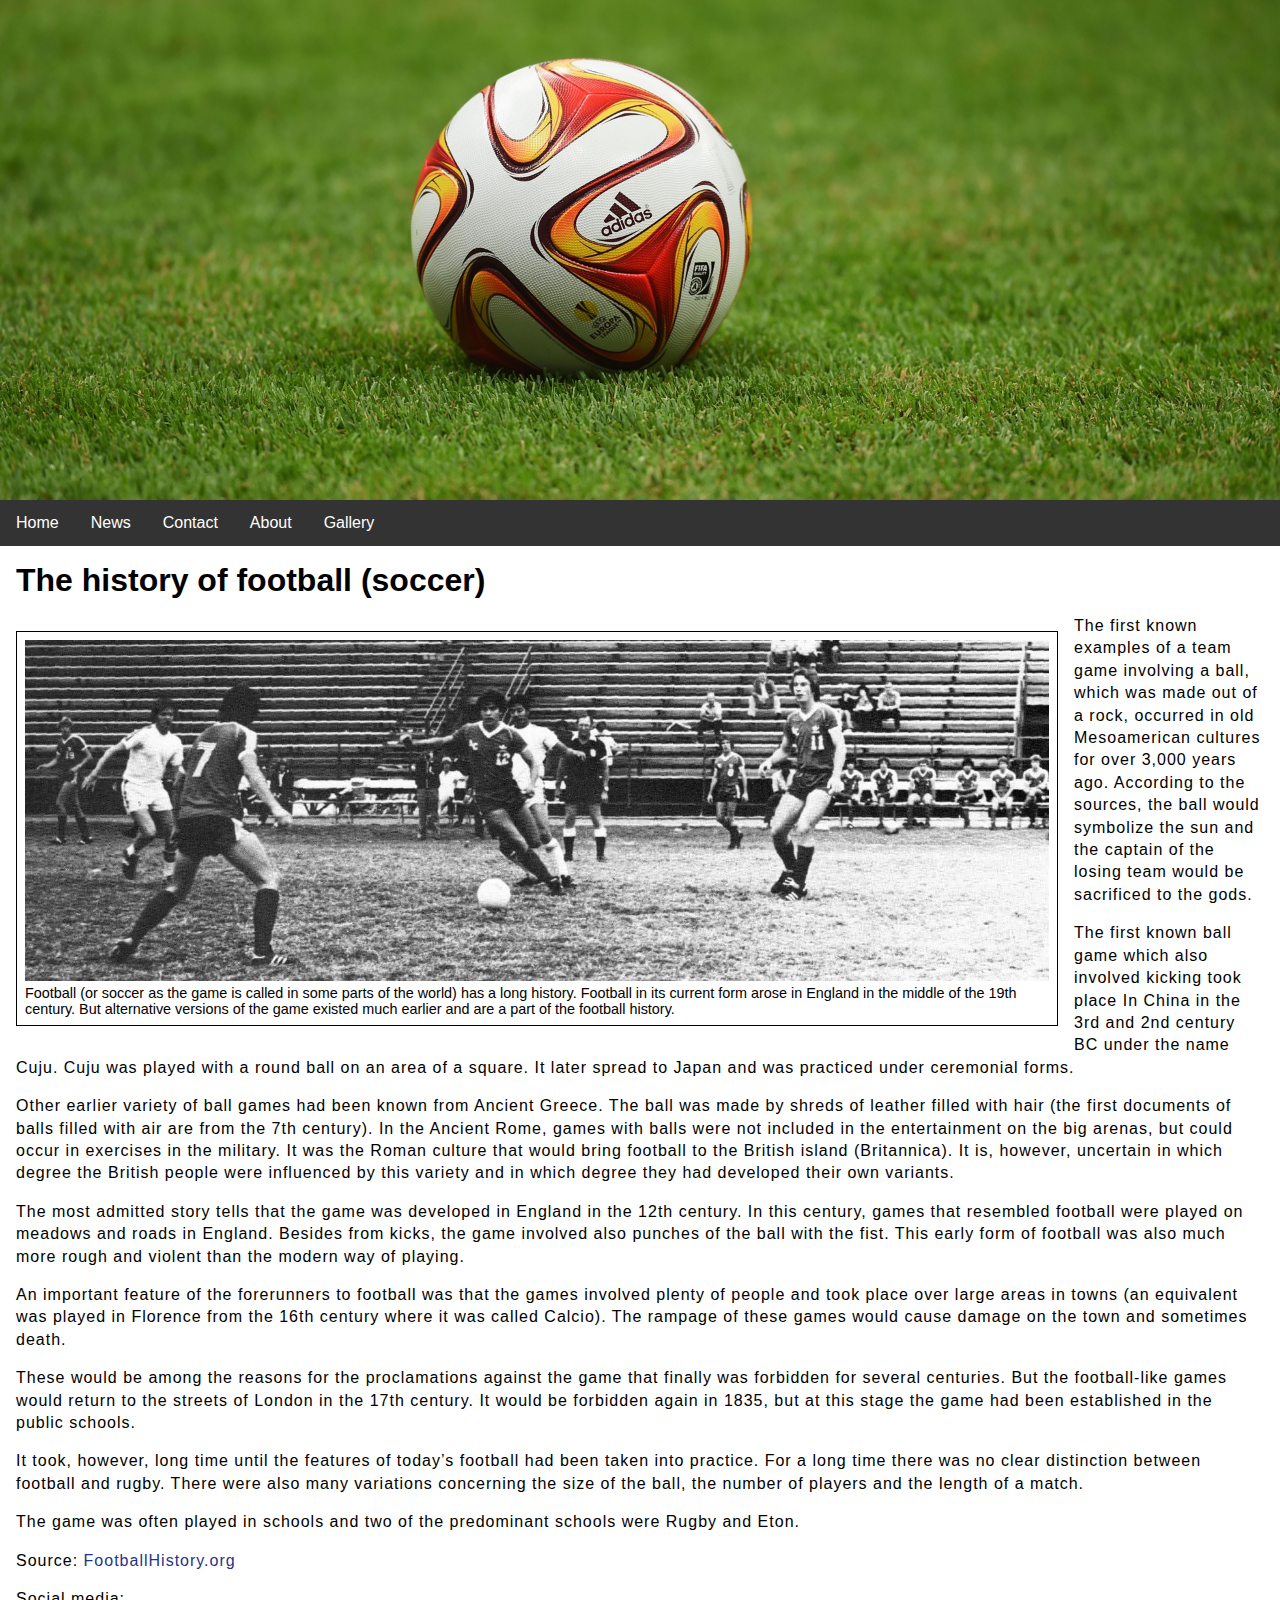
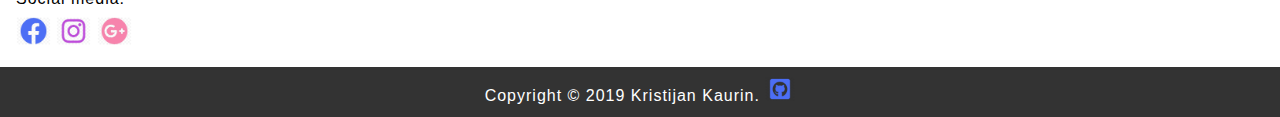
<file: index.html>
<!DOCTYPE html>
<html>
	<head>
		
		<!-- CSS -->
		<link rel="stylesheet" href="style.css">
		<!-- End CSS -->
		<!-- meta elements -->
		<meta name="viewport" content="width=device-width; initial-scale=1.0; maximum-scale=1.0; user-scalable=0;">
        <meta http-equiv="content-type" content="text/html; charset=utf-8">
        <meta name="description" content="some description">
        <meta name="keywords" content="keyword 1, keyword 2, keyword 3, keyword 4, ...">
		<title>Projekt</title>
	</head>
<body>
	<header>
		<div class="hero-image"></div>
		<nav>
			<ul>
			  <li><a href="index.html">Home</a></li>
			  <li><a href="news.html">News</a></li>
			  <li><a href="contact.html">Contact</a></li>
			  <li><a href="about-us.html">About</a></li>
			  <li><a href="gallery.html">Gallery</a></li>
			</ul>
		</nav>
	</header>
	<main>
		<h1>The history of football (soccer)</h1>
		<figure>
			<img src="img/nogomet.jpg" alt="nogomet" title="nogomet">
			<figcaption>Football (or soccer as the game is called in some parts of the world) has a long history. Football in its current form arose in England in the middle of the 19th century. But alternative versions of the game existed much earlier and are a part of the football history.</figcaption>
		</figure>
		<p>The first known examples of a team game involving a ball, which was made out of a rock, occurred in old Mesoamerican cultures for over 3,000 years ago. According to the sources, the ball would symbolize the sun and the captain of the losing team would be sacrificed to the gods.</p>
		<p>The first known ball game which also involved kicking took place In China in the 3rd and 2nd century BC under the name Cuju. Cuju was played with a round ball on an area of a square. It later spread to Japan and was practiced under ceremonial forms.</p>
		<p>Other earlier variety of ball games had been known from Ancient Greece. The ball was made by shreds of leather filled with hair (the first documents of balls filled with air are from the 7th century). In the Ancient Rome, games with balls were not included in the entertainment on the big arenas, but could occur in exercises in the military. It was the Roman culture that would bring football to the British island (Britannica). It is, however, uncertain in which degree the British people were influenced by this variety and in which degree they had developed their own variants.</p>
		<p>The most admitted story tells that the game was developed in England in the 12th century. In this century, games that resembled football were played on meadows and roads in England. Besides from kicks, the game involved also punches of the ball with the fist. This early form of football was also much more rough and violent than the modern way of playing.</p>
		<p> An important feature of the forerunners to football was that the games involved plenty of people and took place over large areas in towns (an equivalent was played in Florence from the 16th century where it was called Calcio). The rampage of these games would cause damage on the town and sometimes death. </p>
		<p>These would be among the reasons for the proclamations against the game that finally was forbidden for several centuries. But the football-like games would return to the streets of London in the 17th century. It would be forbidden again in 1835, but at this stage the game had been established in the public schools.</p>
		<p>It took, however, long time until the features of today’s football had been taken into practice. For a long time there was no clear distinction between football and rugby. There were also many variations concerning the size of the ball, the number of players and the length of a match.</p>
		<p>The game was often played in schools and two of the predominant schools were Rugby and Eton.</p>
	
		<p>Source: <a href="https://www.footballhistory.org/" target="_blank">FootballHistory.org</a></p>
		<p>Social media:<br>
			<a href="https://hr-hr.facebook.com/" target="_blank"><img src="img/facebook.png" alt="Facebook" title="Facebook" style="width:35px; margin-top:0.4em"></a>
			<a href="https://www.instagram.com/?hl=hr" target="_blank"><img src="img/instagram.png" alt="Instagram" title="Instagram" style="width:35px; margin-top:0.4em"></a>
			<a href="https://accounts.google.com/ServiceLogin/signinchooser?passive=1209600&continue=https%3A%2F%2Faboutme.google.com%2Fu%2F0%2F&followup=https%3A%2F%2Faboutme.google.com%2Fu%2F0%2F&flowName=GlifWebSignIn&flowEntry=ServiceLogin" target="_blank"><img src="img/google+.png" alt="Google+" title="Google+" style="width:35px; margin-top:0.4em"></a>
		</p>
	</main>
	<footer>
		<p>Copyright &copy; 2019 Kristijan Kaurin. <a href="https://github.com/"><img src="img/github.png" title="Github" alt="Github"></a></p>
	</footer>
</body>
</html>
</file>
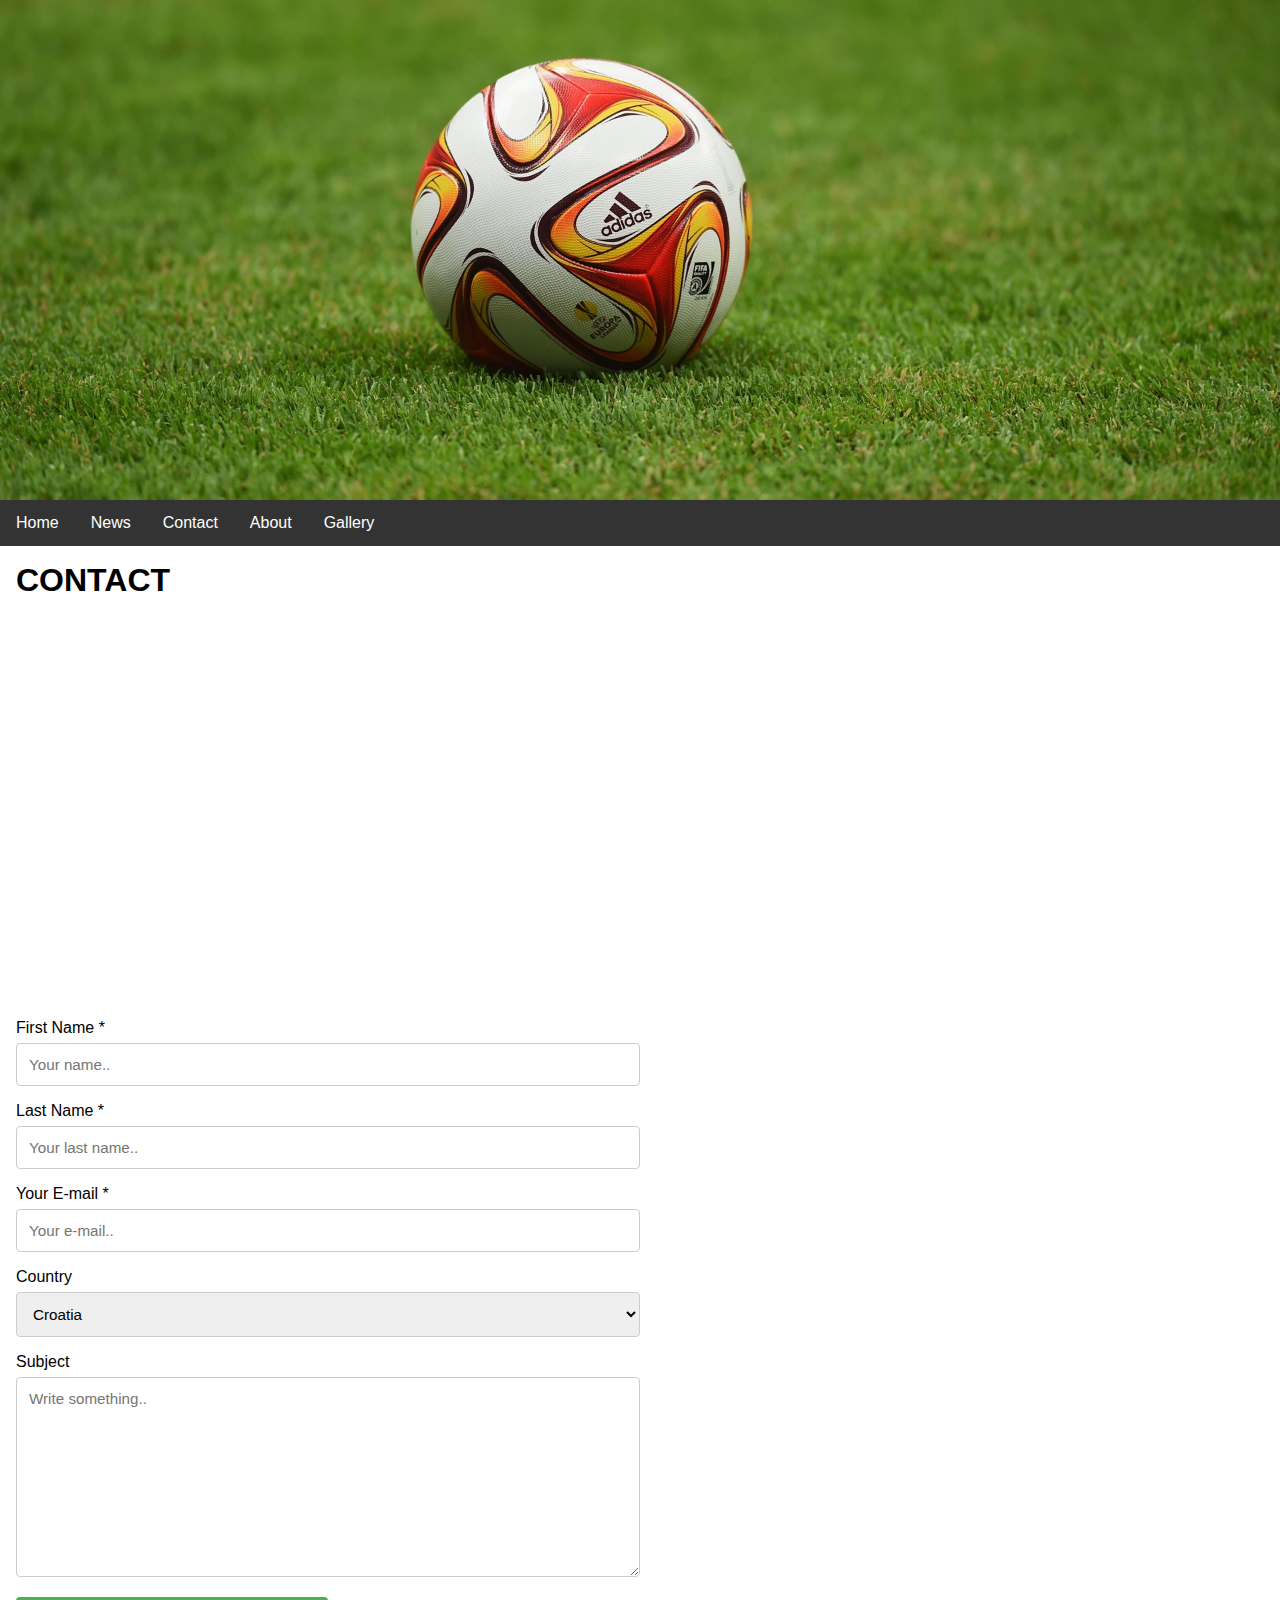
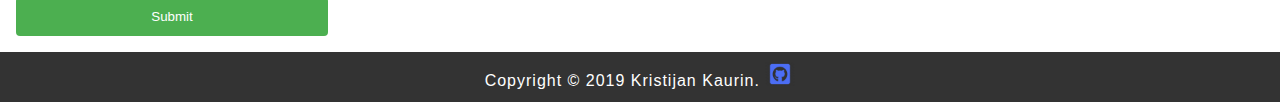
<file: contact.html>
<!DOCTYPE html>
<html>
	<head>
		
		<!-- CSS -->
		<link rel="stylesheet" href="style.css">
		<!-- End CSS -->
		<!-- meta elements -->
		<meta name="viewport" content="width=device-width; initial-scale=1.0; maximum-scale=1.0; user-scalable=0;">
        <meta http-equiv="content-type" content="text/html; charset=utf-8">
        <meta name="description" content="some description">
        <meta name="keywords" content="keyword 1, keyword 2, keyword 3, keyword 4, ...">
		<title>Projekt - News</title>
	</head>
<body>
	<header>
		<div class="hero-image"></div>
		<nav>
			<ul>
			  <li><a href="index.html">Home</a></li>
			  <li><a href="news.html">News</a></li>
			  <li><a href="contact.html">Contact</a></li>
			  <li><a href="about-us.html">About</a></li>
			  <li><a href="gallery.html">Gallery</a></li>
			</ul>
		</nav>
	</header>
	<main>
			<h1>CONTACT</h1>
			<div id="contact">
					<iframe src="https://www.google.com/maps/embed?pb=!1m18!1m12!1m3!1d2864.3588459062516!2d15.217720015333034!3d44.117219979108114!2m3!1f0!2f0!3f0!3m2!1i1024!2i768!4f13.1!3m3!1m2!1s0x4761fa12aa619e49%3A0xb67fec107e62d3aa!2sMorske%20Orgulje!5e0!3m2!1shr!2shr!4v1578420388808!5m2!1shr!2shr" width="100%" height="400" frameborder="0" style="border:0" allowfullscreen></iframe>
					<form action="http://work2.eburza.hr/pwa/responzive-page/send-contact.php" id="contact_form" name="contact_form" method="POST">
							<label for="fname">First Name *</label>
							<input type="text" id="fname" name="firstname" placeholder="Your name.." required>

							<label for="lname">Last Name *</label>
							<input type="text" id="lname" name="lastname" placeholder="Your last name.." required>
							
							<label for="lname">Your E-mail *</label>
							<input type="email" id="email" name="email" placeholder="Your e-mail.." required>

							<label for="country">Country</label>
							<select id="country" name="country">
							  <option value="">Please select</option>
							  <option value="HR" selected>Croatia</option>
							  <option value="F">France</option>
							  <option value="BIH">Bosnia and Herzegovina</option>
							  <option value="I">Italy</option>
							  <option value="SRB">Serbia</option>
							  <option value="NL">Netherland</option>
							</select>

							<label for="subject">Subject</label>
							<textarea id="subject" name="subject" placeholder="Write something.." style="height:200px"></textarea>

							<input type="submit" value="Submit">
					</form>
			</div>
	</main>
	<footer>
		<p>Copyright &copy; 2019 Kristijan Kaurin. <a href="https://github.com/"><img src="img/github.png" title="Github" alt="Github"></a></p>
	</footer>
</body>
</html>
</file>
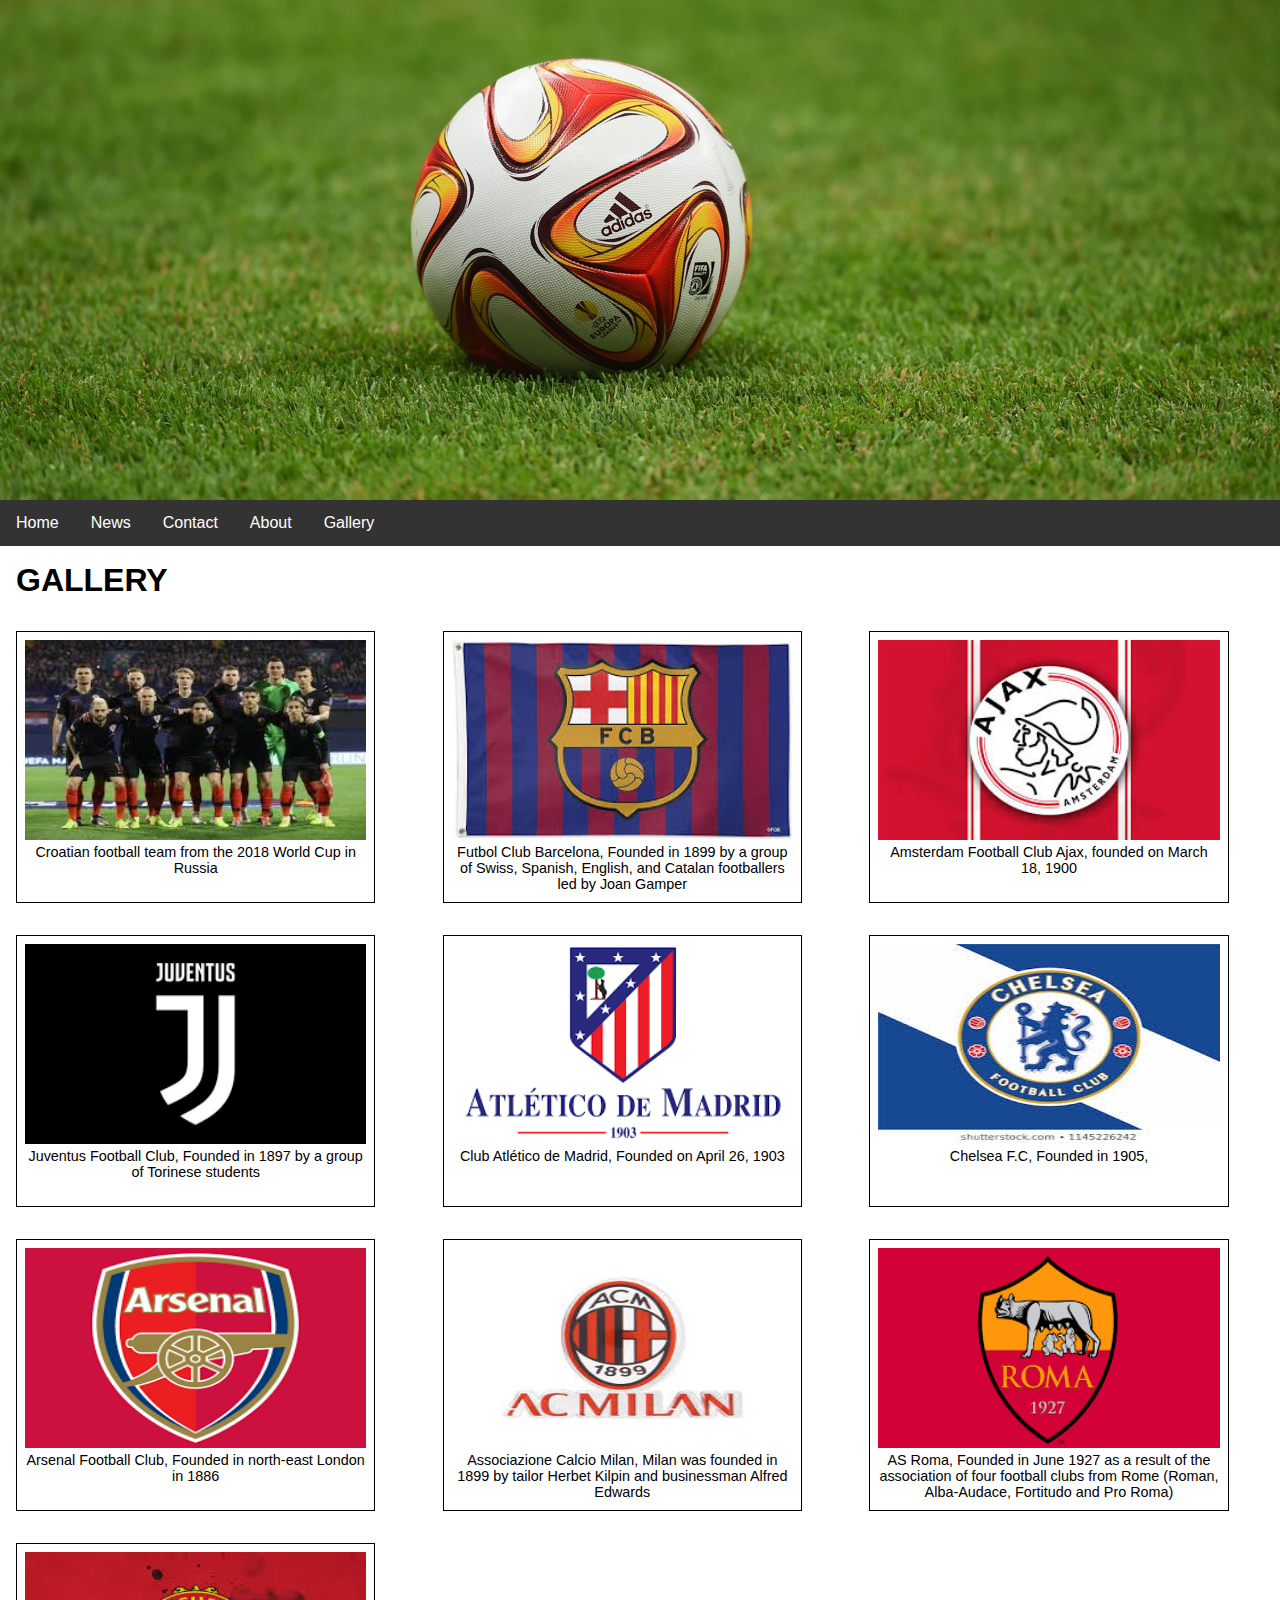
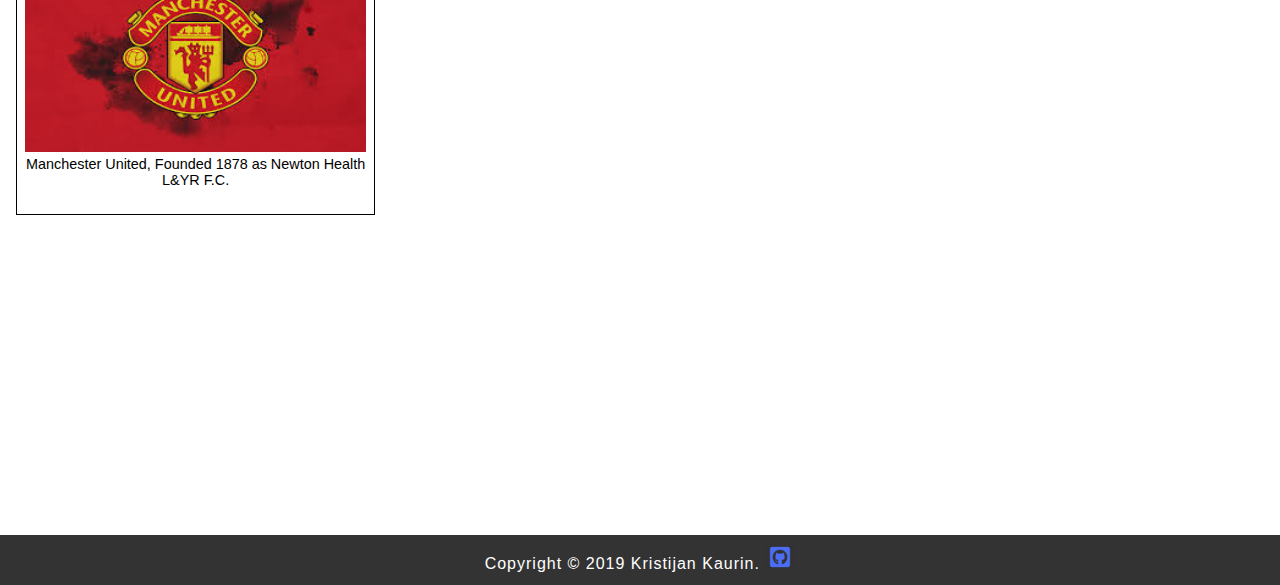
<file: gallery.html>
<!DOCTYPE html>
<html>
	<head>
		
		<!-- CSS -->
		<link rel="stylesheet" href="style.css">
		<!-- End CSS -->
		<!-- meta elements -->
		<meta name="viewport" content="width=device-width; initial-scale=1.0; maximum-scale=1.0; user-scalable=0;">
        <meta http-equiv="content-type" content="text/html; charset=utf-8">
        <meta name="description" content="some description">
        <meta name="keywords" content="keyword 1, keyword 2, keyword 3, keyword 4, ...">
		<title>Projekt - Gallery</title>
	</head>
<body>
	<header>
		<div class="hero-image"></div>
		<nav>
			<ul>
			  <li><a href="index.html">Home</a></li>
			  <li><a href="news.html">News</a></li>
			  <li><a href="contact.html">Contact</a></li>
			  <li><a href="about-us.html">About</a></li>
			  <li><a href="gallery.html">Gallery</a></li>
			</ul>
		</nav>
	</header>
	<main>
			<h1>GALLERY</h1>
			<div id="gallery">
					<figure id="1">
							<img src="gallery/hrv.jpg" alt="Croatian football team" title="Croatian football team">
							<figcaption>Croatian football team from the 2018 World Cup in Russia<figcaption>
					</figure>
					<figure id="2">
							<img src="gallery/barcelona.jpg" alt="Barcelona" title="Barcelona">
							<figcaption>Futbol Club Barcelona, Founded in 1899 by a group of Swiss, Spanish, English, and Catalan footballers led by Joan Gamper<figcaption>
					</figure>
					<figure id="3">
							<img src="gallery/ajax.jpg" alt="Ajax" title="Ajax">
							<figcaption>Amsterdam Football Club Ajax, founded on March 18, 1900<figcaption>
					</figure>
					<figure id="4">
							<img src="gallery/juve.jpg" alt="Juventus" title="Juventus">
							<figcaption>Juventus Football Club, Founded in 1897 by a group of Torinese students<figcaption>
					</figure>
					<figure id="5">
							<img src="gallery/atl.jpg" alt="Atletico Madrid" title="Atletico Madrid">
							<figcaption>Club Atlético de Madrid, Founded on April 26, 1903<figcaption>
					</figure>
					<figure id="6">
							<img src="gallery/chelsea.jpg" alt="Chelsea" title="Chelsea">
							<figcaption>Chelsea F.C, Founded in 1905,<figcaption>
					</figure>
					<figure id="7">
							<img src="gallery/arsenal.jpg" alt="Arsenal" title="Arsenal">
							<figcaption>Arsenal Football Club, Founded in north-east London in 1886<figcaption>
					</figure>
					<figure id="8">
							<img src="gallery/milan.jpg" alt="Milan" title="Milan">
							<figcaption>Associazione Calcio Milan, Milan was founded in 1899 by tailor Herbet Kilpin and businessman Alfred Edwards<figcaption>
					</figure>
					<figure id="9">
							<img src="gallery/roma.jpg" alt="Roma" title="Roma">
							<figcaption>AS Roma, Founded in June 1927 as a result of the association of four football clubs from Rome (Roman, Alba-Audace, Fortitudo and Pro Roma)<figcaption>
					</figure>
					<figure id="10">
							<img src="gallery/utd.jpg" alt="Manchester United" title="Manchester United">
							<figcaption>Manchester United, Founded 1878 as Newton Health L&YR F.C.<figcaption>
					</figure>
			<div>
	</main>
	<footer>
		<p>Copyright &copy; 2019 Kristijan Kaurin. <a href="https://github.com/"><img src="img/github.png" title="Github" alt="Github"></a></p>
	</footer>
</body>
</html>
</file>
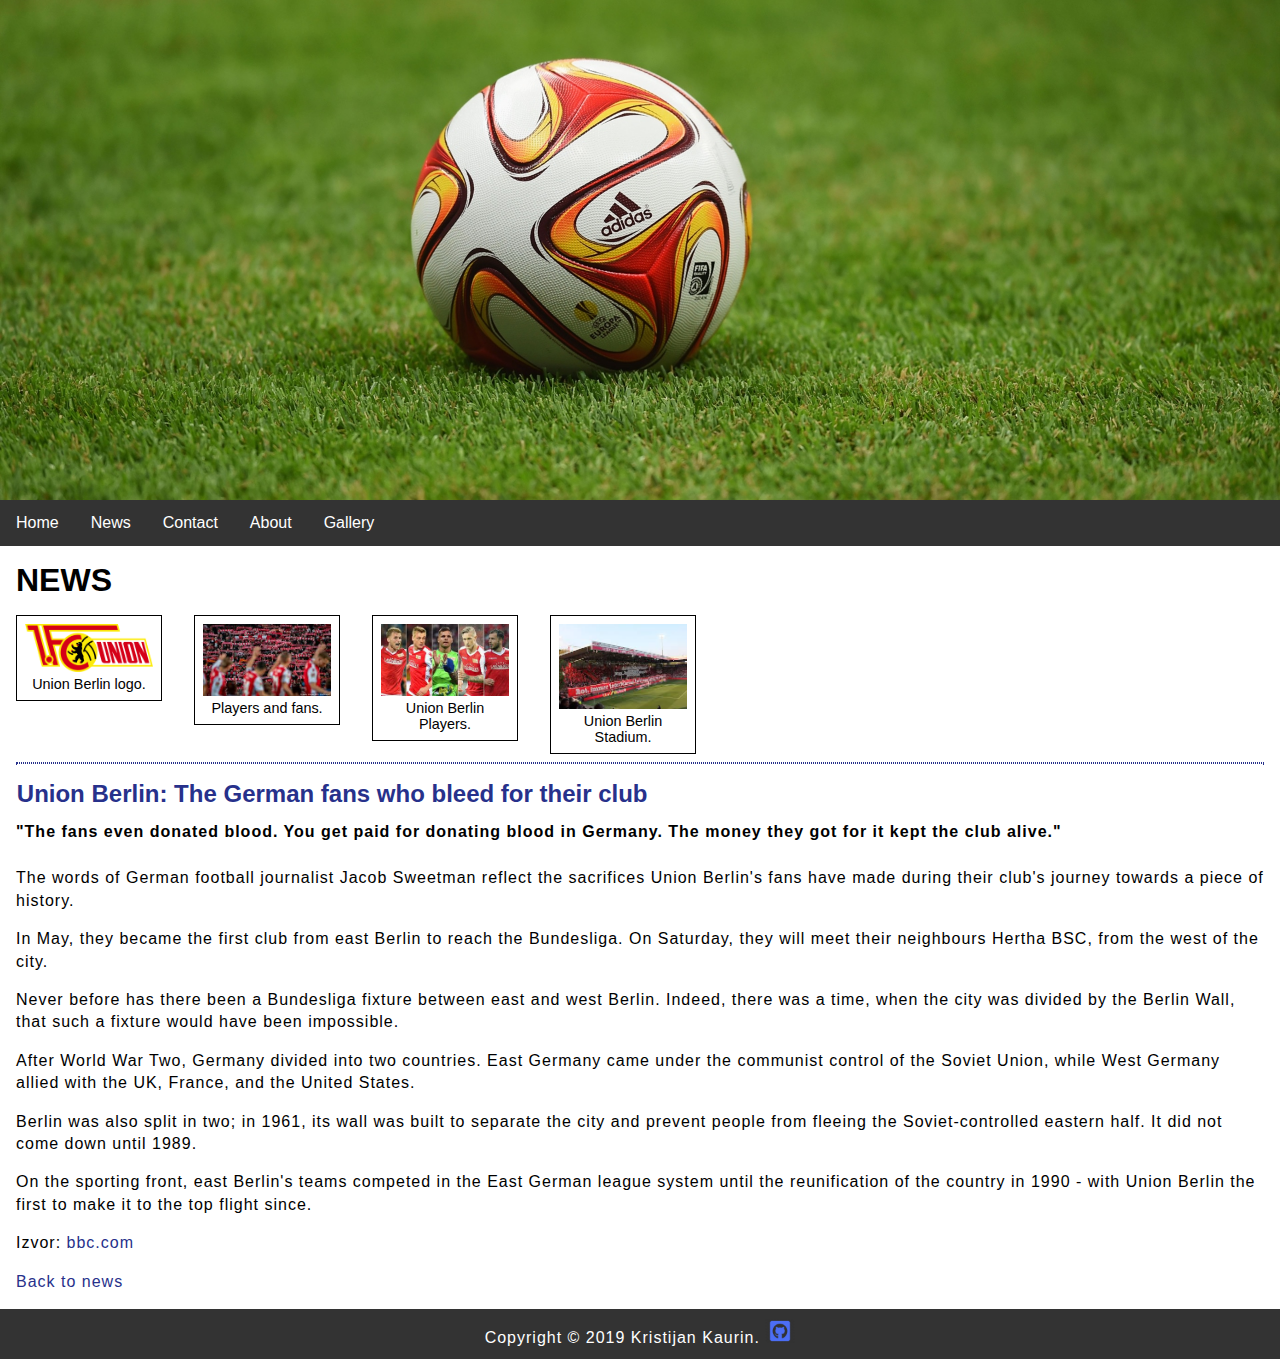
<file: news-1.html>
<!DOCTYPE html>
<html>
	<head>
		
		<!-- CSS -->
		<link rel="stylesheet" href="style.css">
		<!-- End CSS -->
		<!-- meta elements -->
		<meta name="viewport" content="width=device-width; initial-scale=1.0; maximum-scale=1.0; user-scalable=0;">
        <meta http-equiv="content-type" content="text/html; charset=utf-8">
        <meta name="description" content="some description">
        <meta name="keywords" content="keyword 1, keyword 2, keyword 3, keyword 4, ...">
		<title>Projekt - News</title>
	</head>
<body>
	<header>
		<div class="hero-image"></div>
		<nav>
			<ul>
			  <li><a href="index.html">Home</a></li>
			  <li><a href="news.html">News</a></li>
			  <li><a href="contact.html">Contact</a></li>
			  <li><a href="about-us.html">About</a></li>
			  <li><a href="gallery.html">Gallery</a></li>
			</ul>
		</nav>
	</header>
	<main>
	
			<h1>NEWS</h1>
			<div id="news_gallery">
					<figure id="1">
							<img src="news/news-1-1.jpg" alt="Union Berlin logo." title="Union Berlin logo.">
							<figcaption>Union Berlin logo.<figcaption>
					</figure>
					<figure id="2">
							<img src="news/news-1-2.jpg" alt="Players and fans." title="Players and fans.">
							<figcaption>Players and fans.<figcaption>
					</figure>
					<figure id="3">
							<img src="news/news-1-3.jpg" alt="Union Berlin Players." title="Union Berlin Players.">
							<figcaption>Union Berlin Players.<figcaption>
					</figure>
					<figure id="4">
							<img src="news/news-1-4.jpg" alt="Union Berlin Stadium." title="Union Berlin Stadium.">
							<figcaption>Union Berlin Stadium.<figcaption>
					</figure>
			</div>
			<hr>
			<div class="news">
					<h2>Union Berlin: The German fans who bleed for their club</h2>
					<p class="description">"The fans even donated blood. You get paid for donating blood in Germany. The money they got for it kept the club alive."</p>
					<p>The words of German football journalist Jacob Sweetman reflect the sacrifices Union Berlin's fans have made during their club's journey towards a piece of history.</p>
					<p>In May, they became the first club from east Berlin to reach the Bundesliga. On Saturday, they will meet their neighbours Hertha BSC, from the west of the city.</p>
					<p>Never before has there been a Bundesliga fixture between east and west Berlin. Indeed, there was a time, when the city was divided by the Berlin Wall, that such a fixture would have been impossible.</p>
					<p>After World War Two, Germany divided into two countries. East Germany came under the communist control of the Soviet Union, while West Germany allied with the UK, France, and the United States.</p>
					<p>Berlin was also split in two; in 1961, its wall was built to separate the city and prevent people from fleeing the Soviet-controlled eastern half. It did not come down until 1989.</p>
					<p>On the sporting front, east Berlin's teams competed in the East German league system until the reunification of the country in 1990 - with Union Berlin the first to make it to the top flight since.</p>
					<p>Izvor: <a href="https://www.bbc.com/sport/football/50225455" target="_blank">bbc.com</a></p>
					<p><a href="news.html">Back to news</a></p>
			</div>
	</main>
	<footer>
		<p>Copyright &copy; 2019 Kristijan Kaurin. <a href="https://github.com/"><img src="img/github.png" title="Github" alt="Github"></a></p>
	</footer>
</body>
</html>
</file>
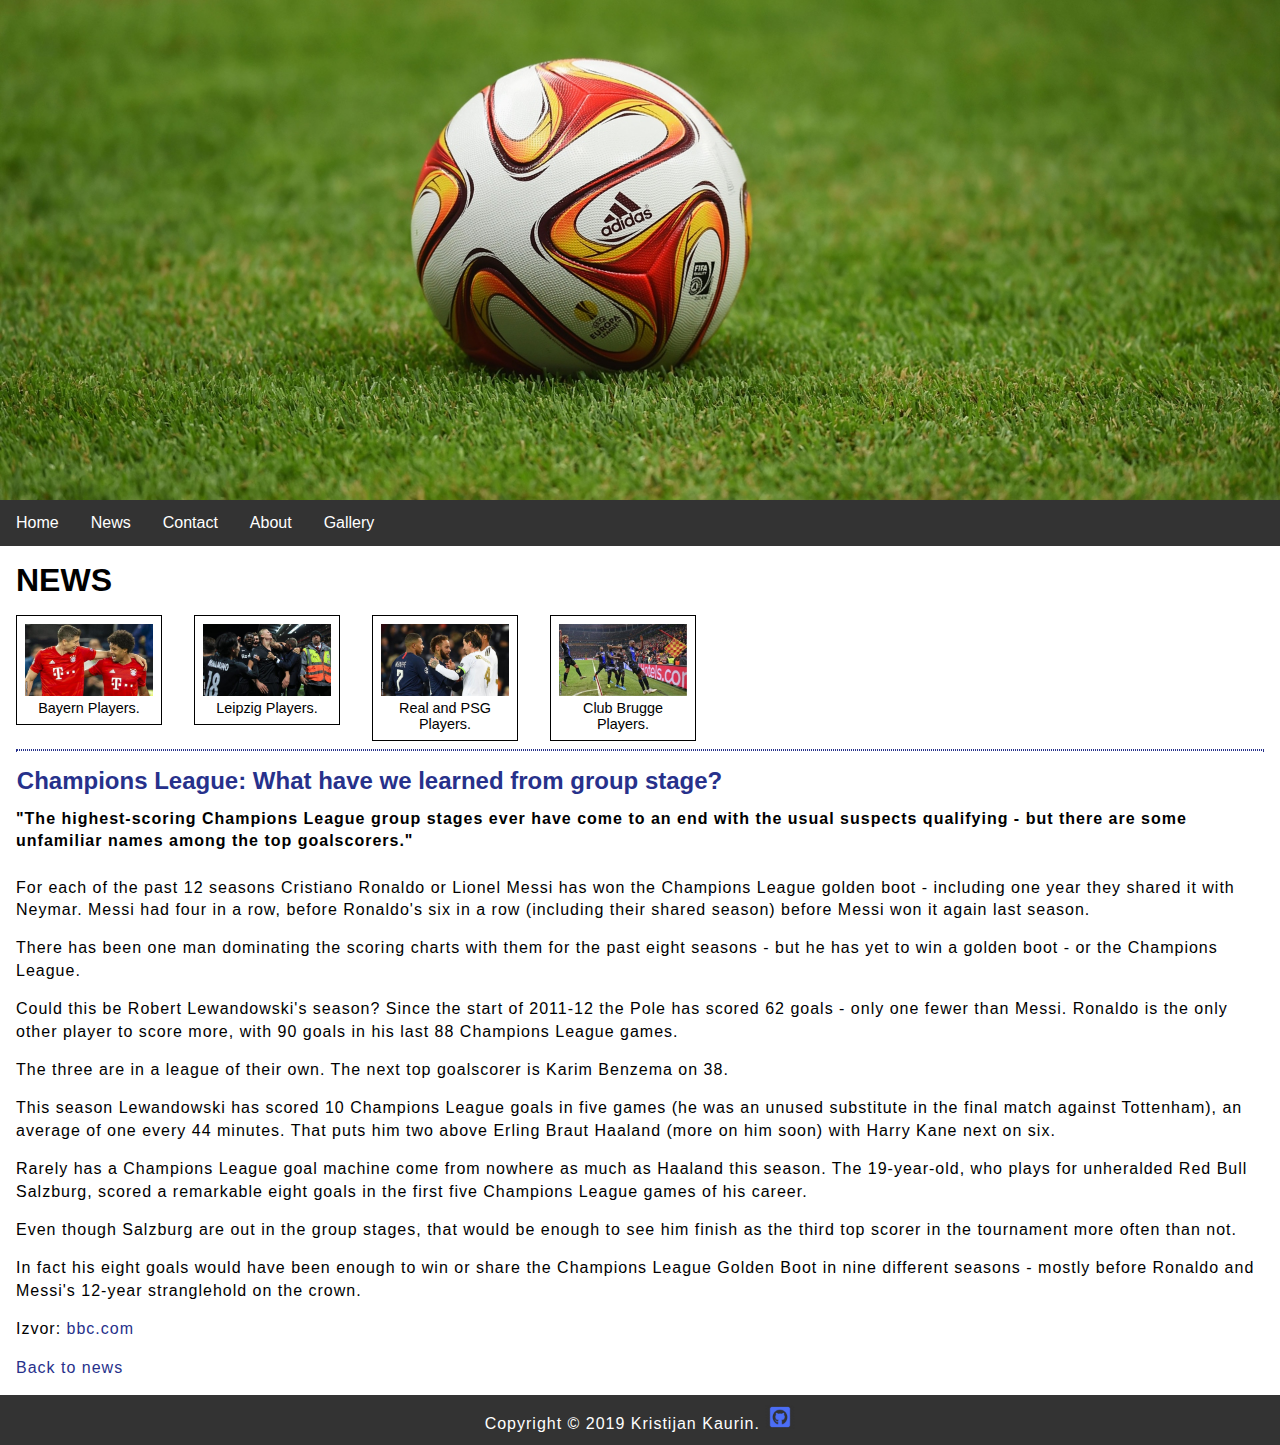
<file: news-2.html>
<!DOCTYPE html>
<html>
	<head>
		
		<!-- CSS -->
		<link rel="stylesheet" href="style.css">
		<!-- End CSS -->
		<!-- meta elements -->
		<meta name="viewport" content="width=device-width; initial-scale=1.0; maximum-scale=1.0; user-scalable=0;">
        <meta http-equiv="content-type" content="text/html; charset=utf-8">
        <meta name="description" content="some description">
        <meta name="keywords" content="keyword 1, keyword 2, keyword 3, keyword 4, ...">
		<title>Projekt - News</title>
	</head>
<body>
	<header>
		<div class="hero-image"></div>
		<nav>
			<ul>
			  <li><a href="index.html">Home</a></li>
			  <li><a href="news.html">News</a></li>
			  <li><a href="contact.html">Contact</a></li>
			  <li><a href="about-us.html">About</a></li>
			  <li><a href="gallery.html">Gallery</a></li>
			</ul>
		</nav>
	</header>
	<main>
	
			<h1>NEWS</h1>
			<div id="news_gallery">
					<figure id="1">
							<img src="news/news-2-1.jpg" alt="Bayern Players." title="Bayern Players.">
							<figcaption>Bayern Players.<figcaption>
					</figure>
					<figure id="2">
							<img src="news/news-2-2.jpg" alt="Leipzig Players." title="Leipzig Players.">
							<figcaption>Leipzig Players.<figcaption>
					</figure>
					<figure id="3">
							<img src="news/news-2-3.jpg" alt="Real and PSG Players." title="Real and PSG Players.">
							<figcaption>Real and PSG Players.<figcaption>
					</figure>
					<figure id="4">
							<img src="news/news-2-4.jpg" alt="Club Brugge Players." title="Club Brugge Players.">
							<figcaption>Club Brugge Players.<figcaption>
					</figure>
			</div>
			<hr>
			<div class="news">
					<h2>Champions League: What have we learned from group stage?</h2>
					<p class="description">"The highest-scoring Champions League group stages ever have come to an end with the usual suspects qualifying - but there are some unfamiliar names among the top goalscorers."</p>
					<p>For each of the past 12 seasons Cristiano Ronaldo or Lionel Messi has won the Champions League golden boot - including one year they shared it with Neymar. Messi had four in a row, before Ronaldo's six in a row (including their shared season) before Messi won it again last season.</p>
					<p>There has been one man dominating the scoring charts with them for the past eight seasons - but he has yet to win a golden boot - or the Champions League.</p>
					<p>Could this be Robert Lewandowski's season? Since the start of 2011-12 the Pole has scored 62 goals - only one fewer than Messi. Ronaldo is the only other player to score more, with 90 goals in his last 88 Champions League games.</p>
					<p>The three are in a league of their own. The next top goalscorer is Karim Benzema on 38.</p>
					<p>This season Lewandowski has scored 10 Champions League goals in five games (he was an unused substitute in the final match against Tottenham), an average of one every 44 minutes. That puts him two above Erling Braut Haaland (more on him soon) with Harry Kane next on six.</p>
					<p>Rarely has a Champions League goal machine come from nowhere as much as Haaland this season. The 19-year-old, who plays for unheralded Red Bull Salzburg, scored a remarkable eight goals in the first five Champions League games of his career.</p>
					<p>Even though Salzburg are out in the group stages, that would be enough to see him finish as the third top scorer in the tournament more often than not.</p>
					<p>In fact his eight goals would have been enough to win or share the Champions League Golden Boot in nine different seasons - mostly before Ronaldo and Messi's 12-year stranglehold on the crown.</p>
					
					<p>Izvor: <a href="https://www.bbc.com/sport/football/50712566" target="_blank">bbc.com</a></p>
					<p><a href="news.html">Back to news</a></p>
			</div>
	</main>
	<footer>
		<p>Copyright &copy; 2019 Kristijan Kaurin. <a href="https://github.com/"><img src="img/github.png" title="Github" alt="Github"></a></p>
	</footer>
</body>
</html>
</file>
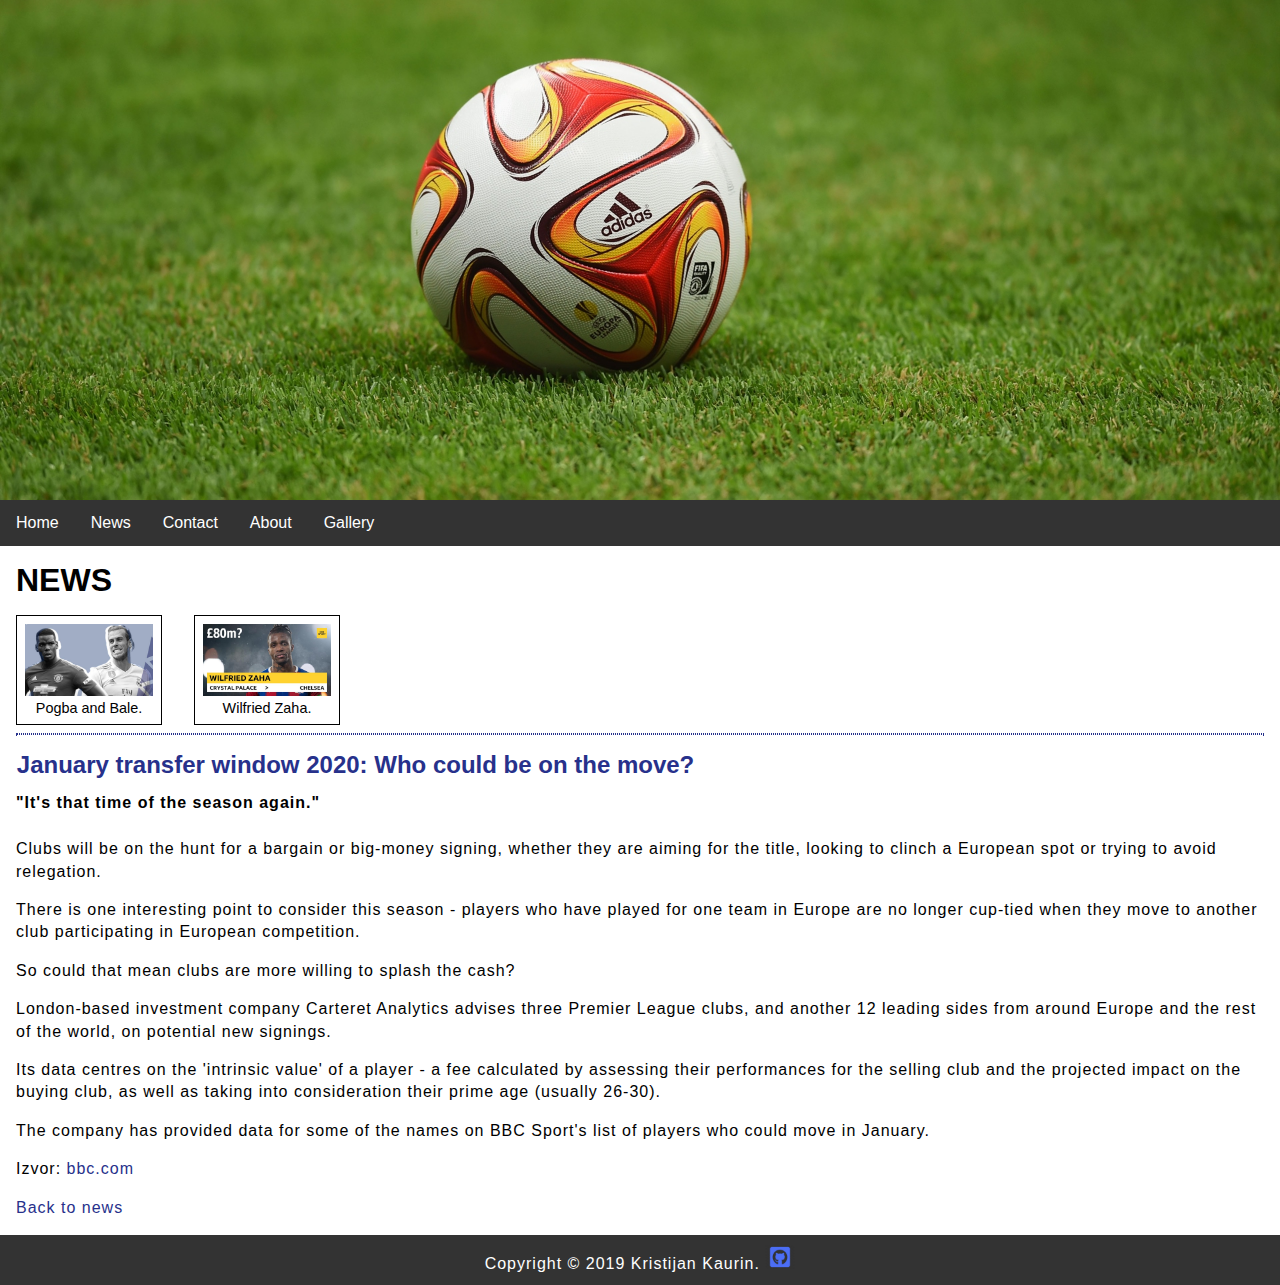
<file: news-3.html>
<!DOCTYPE html>
<html>
	<head>
		
		<!-- CSS -->
		<link rel="stylesheet" href="style.css">
		<!-- End CSS -->
		<!-- meta elements -->
		<meta name="viewport" content="width=device-width; initial-scale=1.0; maximum-scale=1.0; user-scalable=0;">
        <meta http-equiv="content-type" content="text/html; charset=utf-8">
        <meta name="description" content="some description">
        <meta name="keywords" content="keyword 1, keyword 2, keyword 3, keyword 4, ...">
		<title>Projekt - News</title>
	</head>
<body>
	<header>
		<div class="hero-image"></div>
		<nav>
			<ul>
			  <li><a href="index.html">Home</a></li>
			  <li><a href="news.html">News</a></li>
			  <li><a href="contact.html">Contact</a></li>
			  <li><a href="about-us.html">About</a></li>
			  <li><a href="gallery.html">Gallery</a></li>
			</ul>
		</nav>
	</header>
	<main>
	
			<h1>NEWS</h1>
			<div id="news_gallery">
					<figure id="1">
							<img src="news/news-3-1.jpg" alt="Pogba and Bale." title="Pogba and Bale.">
							<figcaption>Pogba and Bale.<figcaption>
					</figure>
					<figure id="2">
							<img src="news/news-3-2.jpg" alt="Wilfried Zaha." title="Wilfried Zaha.">
							<figcaption>Wilfried Zaha.<figcaption>
					</figure>
					
			</div>
			<hr>
			<div class="news">
					<h2>January transfer window 2020: Who could be on the move?</h2>
					<p class="description">"It's that time of the season again."</p>
					<p>Clubs will be on the hunt for a bargain or big-money signing, whether they are aiming for the title, looking to clinch a European spot or trying to avoid relegation.</p>
					<p>There is one interesting point to consider this season - players who have played for one team in Europe are no longer cup-tied when they move to another club participating in European competition.</p>
					<p>So could that mean clubs are more willing to splash the cash?</p>
					<p>London-based investment company Carteret Analytics advises three Premier League clubs, and another 12 leading sides from around Europe and the rest of the world, on potential new signings.</p>
					<p>Its data centres on the 'intrinsic value' of a player - a fee calculated by assessing their performances for the selling club and the projected impact on the buying club, as well as taking into consideration their prime age (usually 26-30).</p>
					<p>The company has provided data for some of the names on BBC Sport's list of players who could move in January.</p>
					<p>Izvor: <a href="https://www.bbc.com/sport/football/50761196" target="_blank">bbc.com</a></p>
					<p><a href="news.html">Back to news</a></p>
			</div>
	</main>
	<footer>
		<p>Copyright &copy; 2019 Kristijan Kaurin. <a href="https://github.com/"><img src="img/github.png" title="Github" alt="Github"></a></p>
	</footer>
</body>
</html>
</file>
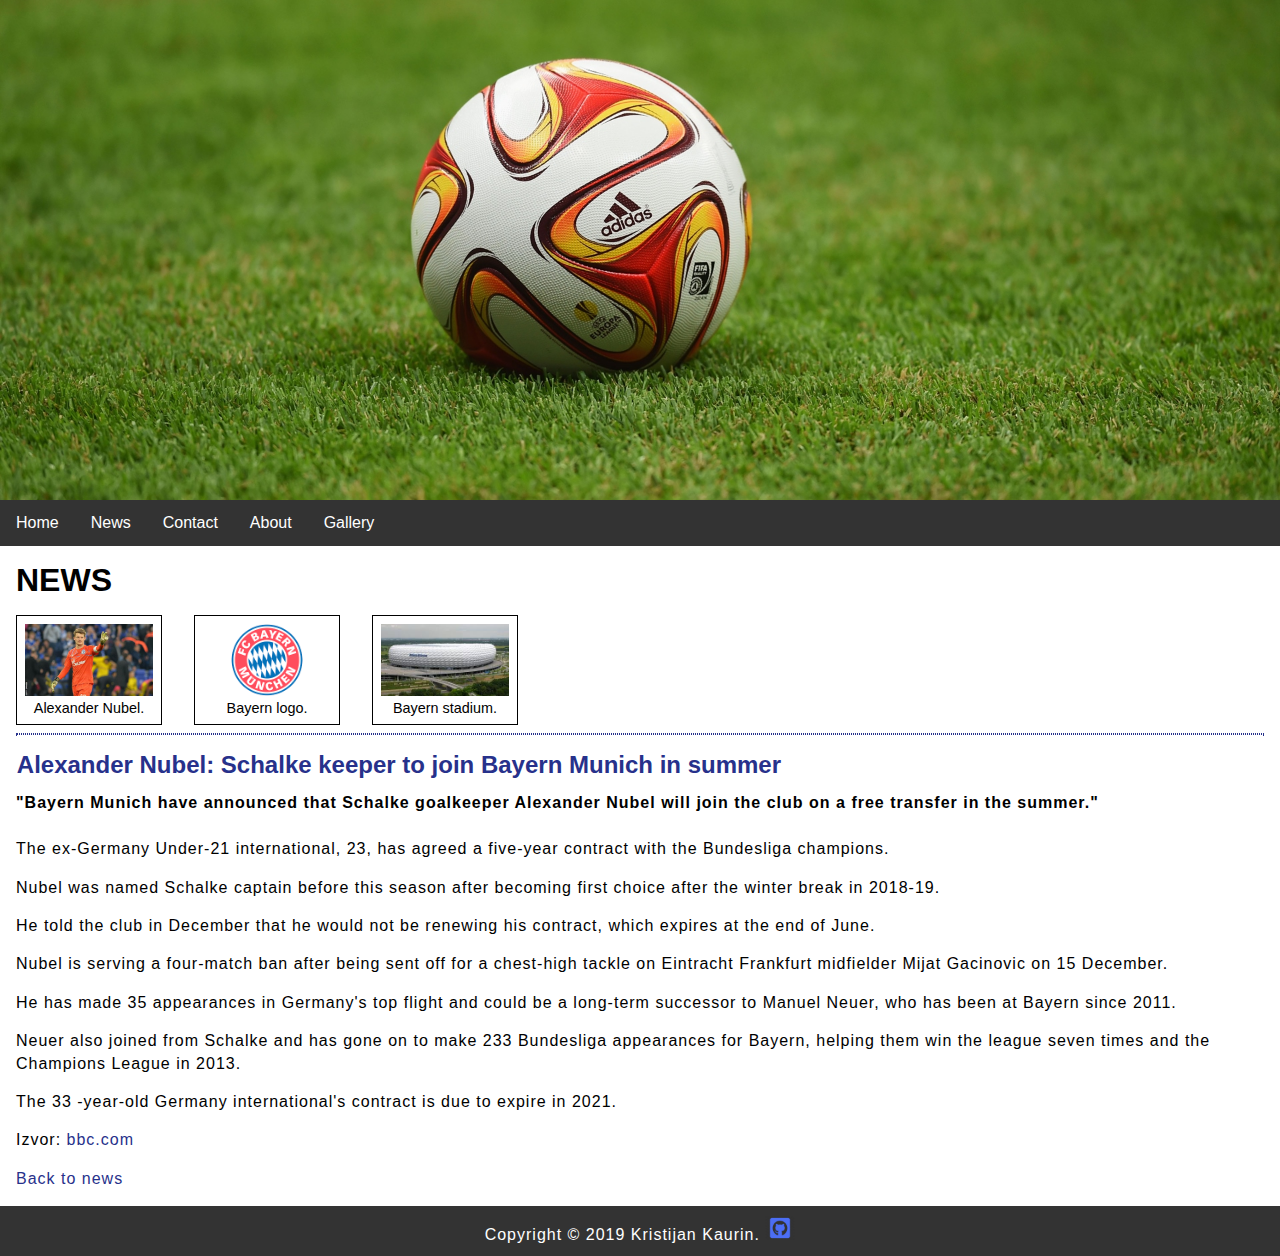
<file: news-4.html>
<!DOCTYPE html>
<html>
	<head>
		
		<!-- CSS -->
		<link rel="stylesheet" href="style.css">
		<!-- End CSS -->
		<!-- meta elements -->
		<meta name="viewport" content="width=device-width; initial-scale=1.0; maximum-scale=1.0; user-scalable=0;">
        <meta http-equiv="content-type" content="text/html; charset=utf-8">
        <meta name="description" content="some description">
        <meta name="keywords" content="keyword 1, keyword 2, keyword 3, keyword 4, ...">
		<title>Projekt - News</title>
	</head>
<body>
	<header>
		<div class="hero-image"></div>
		<nav>
			<ul>
			  <li><a href="index.html">Home</a></li>
			  <li><a href="news.html">News</a></li>
			  <li><a href="contact.html">Contact</a></li>
			  <li><a href="about-us.html">About</a></li>
			  <li><a href="gallery.html">Gallery</a></li>
			</ul>
		</nav>
	</header>
	<main>
	
			<h1>NEWS</h1>
			<div id="news_gallery">
					<figure id="1">
							<img src="news/news-4-1.jpg" alt="Alexander Nubel." title="Alexander Nubel.">
							<figcaption>Alexander Nubel.<figcaption>
					</figure>
					<figure id="2">
							<img src="news/news-4-2.jpg" alt="Bayern logo." title="Bayern logo.">
							<figcaption>Bayern logo.<figcaption>
					</figure>
					<figure id="3">
							<img src="news/news-4-3.jpg" alt="Bayern stadium." title="Bayern stadium.">
							<figcaption>Bayern stadium.<figcaption>
					</figure>
					
			</div>
			<hr>
			<div class="news">
					<h2>Alexander Nubel: Schalke keeper to join Bayern Munich in summer</h2>
					<p class="description">"Bayern Munich have announced that Schalke goalkeeper Alexander Nubel will join the club on a free transfer in the summer."</p>
					<p>The ex-Germany Under-21 international, 23, has agreed a five-year contract with the Bundesliga champions.</p>
					<p>Nubel was named Schalke captain before this season after becoming first choice after the winter break in 2018-19.</p>
					<p>He told the club in December that he would not be renewing his contract, which expires at the end of June.</p>
					<p>Nubel is serving a four-match ban after being sent off for a chest-high tackle on Eintracht Frankfurt midfielder Mijat Gacinovic on 15 December.</p>
					<p>He has made 35 appearances in Germany's top flight and could be a long-term successor to Manuel Neuer, who has been at Bayern since 2011.</p>
					<p>Neuer also joined from Schalke and has gone on to make 233 Bundesliga appearances for Bayern, helping them win the league seven times and the Champions League in 2013.</p>
					<p>The 33 -year-old Germany international's contract is due to expire in 2021.</p>
					<p>Izvor: <a href="https://www.bbc.com/sport/football/50992409" target="_blank">bbc.com</a></p>
					<p><a href="news.html">Back to news</a></p>
			</div>
	</main>
	<footer>
		<p>Copyright &copy; 2019 Kristijan Kaurin. <a href="https://github.com/"><img src="img/github.png" title="Github" alt="Github"></a></p>
	</footer>
</body>
</html>
</file>
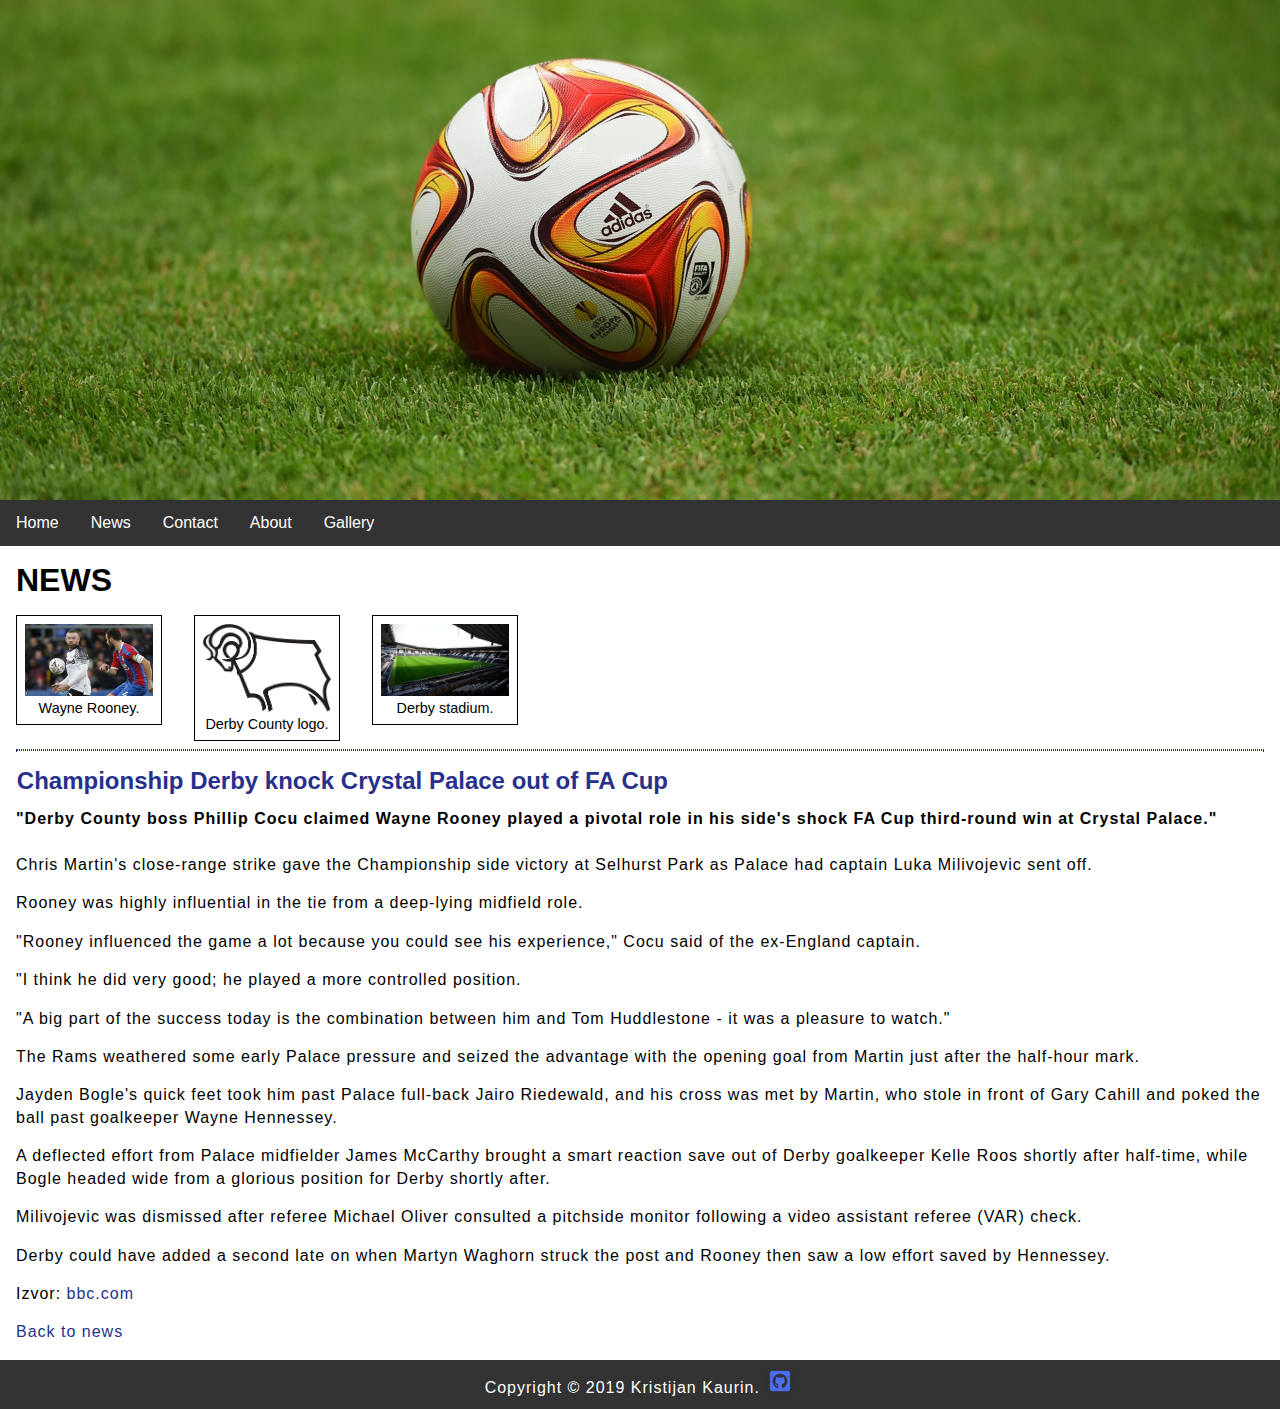
<file: news-5.html>
<!DOCTYPE html>
<html>
	<head>
		
		<!-- CSS -->
		<link rel="stylesheet" href="style.css">
		<!-- End CSS -->
		<!-- meta elements -->
		<meta name="viewport" content="width=device-width; initial-scale=1.0; maximum-scale=1.0; user-scalable=0;">
        <meta http-equiv="content-type" content="text/html; charset=utf-8">
        <meta name="description" content="some description">
        <meta name="keywords" content="keyword 1, keyword 2, keyword 3, keyword 4, ...">
		<title>Projekt - News</title>
	</head>
<body>
	<header>
		<div class="hero-image"></div>
		<nav>
			<ul>
			  <li><a href="index.html">Home</a></li>
			  <li><a href="news.html">News</a></li>
			  <li><a href="contact.html">Contact</a></li>
			  <li><a href="about-us.html">About</a></li>
			  <li><a href="gallery.html">Gallery</a></li>
			</ul>
		</nav>
	</header>
	<main>
	
			<h1>NEWS</h1>
			<div id="news_gallery">
					<figure id="1">
							<img src="news/news-5-1.jpg" alt="Wayne Rooney." title="Wayne Rooney.">
							<figcaption>Wayne Rooney.<figcaption>
					</figure>
					<figure id="2">
							<img src="news/news-5-2.jpg" alt="Derby County logo." title="Derby County logo.">
							<figcaption>Derby County logo.<figcaption>
					</figure>
					<figure id="3">
							<img src="news/news-5-3.jpg" alt="Derby stadium." title="Derby stadium.">
							<figcaption>Derby stadium.<figcaption>
					</figure>
					
			</div>
			<hr>
			<div class="news">
					<h2>Championship Derby knock Crystal Palace out of FA Cup</h2>
					<p class="description">"Derby County boss Phillip Cocu claimed Wayne Rooney played a pivotal role in his side's shock FA Cup third-round win at Crystal Palace."</p>
					<p>Chris Martin's close-range strike gave the Championship side victory at Selhurst Park as Palace had captain Luka Milivojevic sent off.</p>
					<p>Rooney was highly influential in the tie from a deep-lying midfield role.</p>
					<p>"Rooney influenced the game a lot because you could see his experience," Cocu said of the ex-England captain.</p>
					<p>"I think he did very good; he played a more controlled position.</p>
					<p>"A big part of the success today is the combination between him and Tom Huddlestone - it was a pleasure to watch."</p>
					<p>The Rams weathered some early Palace pressure and seized the advantage with the opening goal from Martin just after the half-hour mark.</p>
					<p>Jayden Bogle's quick feet took him past Palace full-back Jairo Riedewald, and his cross was met by Martin, who stole in front of Gary Cahill and poked the ball past goalkeeper Wayne Hennessey.</p>
					<p>A deflected effort from Palace midfielder James McCarthy brought a smart reaction save out of Derby goalkeeper Kelle Roos shortly after half-time, while Bogle headed wide from a glorious position for Derby shortly after.</p>
					<p>Milivojevic was dismissed after referee Michael Oliver consulted a pitchside monitor following a video assistant referee (VAR) check.</p>
					<p>Derby could have added a second late on when Martyn Waghorn struck the post and Rooney then saw a low effort saved by Hennessey.</p>
					<p>Izvor: <a href="https://www.bbc.com/sport/football/50976221" target="_blank">bbc.com</a></p>
					<p><a href="news.html">Back to news</a></p>
			</div>
	</main>
	<footer>
		<p>Copyright &copy; 2019 Kristijan Kaurin. <a href="https://github.com/"><img src="img/github.png" title="Github" alt="Github"></a></p>
	</footer>
</body>
</html>
</file>
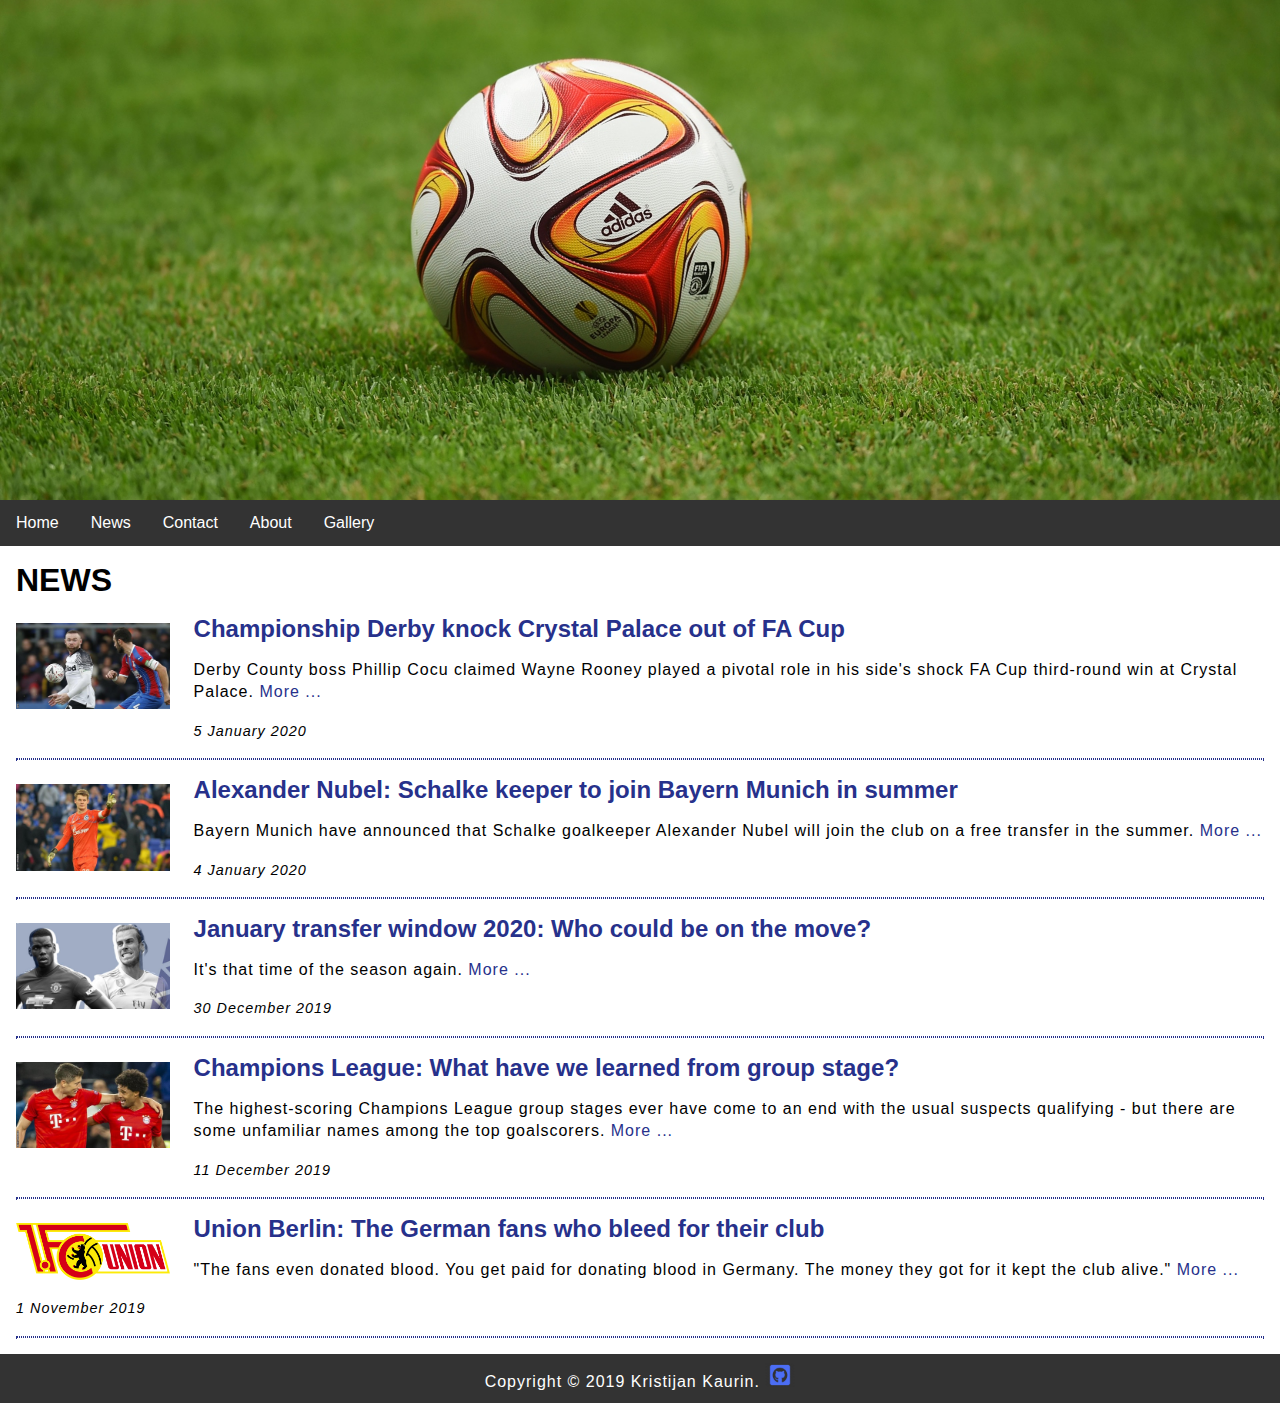
<file: news.html>
<!DOCTYPE html>
<html>
	<head>
		
		<!-- CSS -->
		<link rel="stylesheet" href="style.css">
		<!-- End CSS -->
		<!-- meta elements -->
		<meta name="viewport" content="width=device-width; initial-scale=1.0; maximum-scale=1.0; user-scalable=0;">
        <meta http-equiv="content-type" content="text/html; charset=utf-8">
        <meta name="description" content="some description">
        <meta name="keywords" content="keyword 1, keyword 2, keyword 3, keyword 4, ...">
		<title>Projekt - News</title>
	</head>
<body>
	<header>
		<div class="hero-image"></div>
		<nav>
			<ul>
			  <li><a href="index.html">Home</a></li>
			  <li><a href="news.html">News</a></li>
			  <li><a href="contact.html">Contact</a></li>
			  <li><a href="about-us.html">About</a></li>
			  <li><a href="gallery.html">Gallery</a></li>
			</ul>
		</nav>
	</header>
	<main>
			<h1>NEWS</h1>
			<div class="news">
					<a href="news-5.html"><img src="news/news-5.jpg" alt="Championship Derby knock Crystal Palace out of FA Cup" title="Championship Derby knock Crystal Palace out of FA Cup"></a>
					<h2>Championship Derby knock Crystal Palace out of FA Cup</h2>
					<p>Derby County boss Phillip Cocu claimed Wayne Rooney played a pivotal role in his side's shock FA Cup third-round win at Crystal Palace. <a href="news-5.html">More ...</a></p>
					<p><time datetime="2020-1-5">5 January 2020</time></p>
					<hr>
					<a href="news-4.html"><img src="news/news-4.jpg" alt="Alexander Nubel: Schalke keeper to join Bayern Munich in summer" title="Alexander Nubel: Schalke keeper to join Bayern Munich in summer"></a>
					<h2>Alexander Nubel: Schalke keeper to join Bayern Munich in summer</h2>
					<p>Bayern Munich have announced that Schalke goalkeeper Alexander Nubel will join the club on a free transfer in the summer. <a href="news-4.html">More ...</a></p>
					<p><time datetime="2020-1-4">4 January 2020</time></p>
					<hr>
					<a href="news-3.html"><img src="news/news-3.jpg" alt="January transfer window 2020: Who could be on the move?" title="January transfer window 2020: Who could be on the move?"></a>
					<h2>January transfer window 2020: Who could be on the move?</h2>
					<p>It's that time of the season again. <a href="news-3.html">More ...</a></p>
					<p><time datetime="2019-12-30">30 December 2019</time></p>
					<hr>
					<a href="news-2.html"><img src="news/news-2.jpg" alt="Champions League: What have we learned from group stage?" title="Champions League: What have we learned from group stage?"></a>
					<h2>Champions League: What have we learned from group stage?</h2>
					<p>The highest-scoring Champions League group stages ever have come to an end with the usual suspects qualifying - but there are some unfamiliar names among the top goalscorers. <a href="news-2.html">More ...</a></p>
					<p><time datetime="2019-12-11">11 December 2019</time></p>
					<hr>
					<a href="news-1.html"><img src="news/news-1.jpg" alt="Union Berlin: The German fans who bleed for their club" title="Union Berlin: The German fans who bleed for their club"></a>
					<h2>Union Berlin: The German fans who bleed for their club</h2>
					<p>"The fans even donated blood. You get paid for donating blood in Germany. The money they got for it kept the club alive." <a href="news-1.html">More ...</a></p>
					<p><time datetime="2019-10-1">1 November 2019</time></p>
					<hr>
			<div>
	</main>
	<footer>
		<p>Copyright &copy; 2019 Kristijan Kaurin. <a href="https://github.com/"><img src="img/github.png" title="Github" alt="Github"></a></p>
	</footer>
</body>
</html>
</file>
<file: style.css>
body, html {
	font-family: 'Oswald', sans-serif;
	margin: 0;
	font-size: 16px;
}
header {
	display: block;
	width: 100%;
}
.hero-image {
	background-image: url("img/lopta.jpg");
	background-position: center;
	background-repeat: no-repeat;
	background-size: cover;
	position: relative;
	height: 500px;
}
ul {
	list-style-type: none;
	margin: 0;
	padding: 0;
	overflow: hidden;
	background-color: #333;
}
li {
	float: left;
}
li a {
	display: block;
	color: white;
	text-align: center;
	padding: 14px 16px;
	text-decoration: none;
}
li a:hover {
	background-color: #111;
}
h1,h2 {
	margin: 0.5em;
	font-size: 2em;
}
h2 {
	font-size: 1.5em;
	color: #27318b;
}
main a {
	color: #27318b;
	text-decoration: none;
}
main a:hover {
	color: #8b3727;
	text-decoration: underline;
}
p {
	margin: 1em;
	line-height: 1.4em;
	letter-spacing: 1px;
}
hr {
	margin: 1em;
	border: 1px dotted #27318b;
	clear: both;
}
.news img {
	width: 12%;
	float: left;
	padding: 0.5em;
	margin: 0 1em 0.5em 0.5em;
}
.news h2 {
	margin: 0.5em 0.7em;
	font-size: 1.5em;
	color: #27318b;
}
.news hr {
	margin: 1em;
	border: 1px dotted #27318b;
	clear: both;
}
.news time {
	font-size: 90%;
	font-style: italic;
}
.description {
	font-weight: bold;
	margin: 0.8em 1em 1.5em 1em;
}
#news_gallery figure {
	padding: 0.5em;
	margin: 0 1em 0.5em 1em;
	float: left;
	width: 10%;
	border: 1px solid black;
}
#news_gallery figcaption {
	font-size: 90%;
	text-align: center;
}

#gallery figcaption {
	font-size: 90%;
	height: 50px;
	text-align: center;
}
figure {
	padding: 0.5em;
	margin: 0 1em 0.5em 1em;
	float: left;
	width: 35%;
	border: 1px solid black;
}
figcaption {
	font-size: 90%;
}
img {
	width: 100%;
}
video {
	margin: 0 1em 1em 1em;
	float: left;
}
#contact {
	margin: 1em
}
label {
	display: block;
}
input[type=text], input[type=email], select, textarea {
    width: 50%;
    padding: 12px;
    border: 1px solid #ccc;
    border-radius: 4px;
    box-sizing: border-box;
    margin-top: 6px;
    margin-bottom: 16px;
	font-family: 'Oswald', sans-serif;
	font-size: 95%;
}
input[type=submit] {
    display: block;
	background-color: #4CAF50;
    color: white;
    padding: 12px 20px;
    border: none;
    border-radius: 4px;
    cursor: pointer;
	width: 25%;
}
input[type=submit]:hover {
    background-color: #45a049;
}
footer {
	background-color: #333;
	padding: 0.1em;
	clear: both;
}

footer p {
	color: white;
	text-align: center;
	margin: 0.5em;
}

footer img {
	width: 30px;
}
@media screen and (max-width: 900px) {
	figure {
		width: 90%;
		margin: 1em;
	}
	.news img {
		width: 95%;
		padding: 0.5em;
		margin: 0 1em 0.5em 0.5em;
	}
	.news time {
		margin: 0 0 0 1em;
	}
	#news_gallery figure {
		padding: 0.5em;
		margin: 0 1em 0.5em 1em;
		float: left;
		width: 90%;
		border: 1px solid black;
	}
	#news_gallery figcaption {
		font-size: 90%;
		text-align: center;
	}
}

#gallery{
	display:grid;
	grid-template-columns:1fr 1fr 1fr;
	grid-template-rows:1fr 1fr 1fr 1fr 1fr;
	}
	figure {
		width: 80%;
		margin: 1em;
	}
#gallery img{
	width:100%;
	height:200px;
}
</file>
